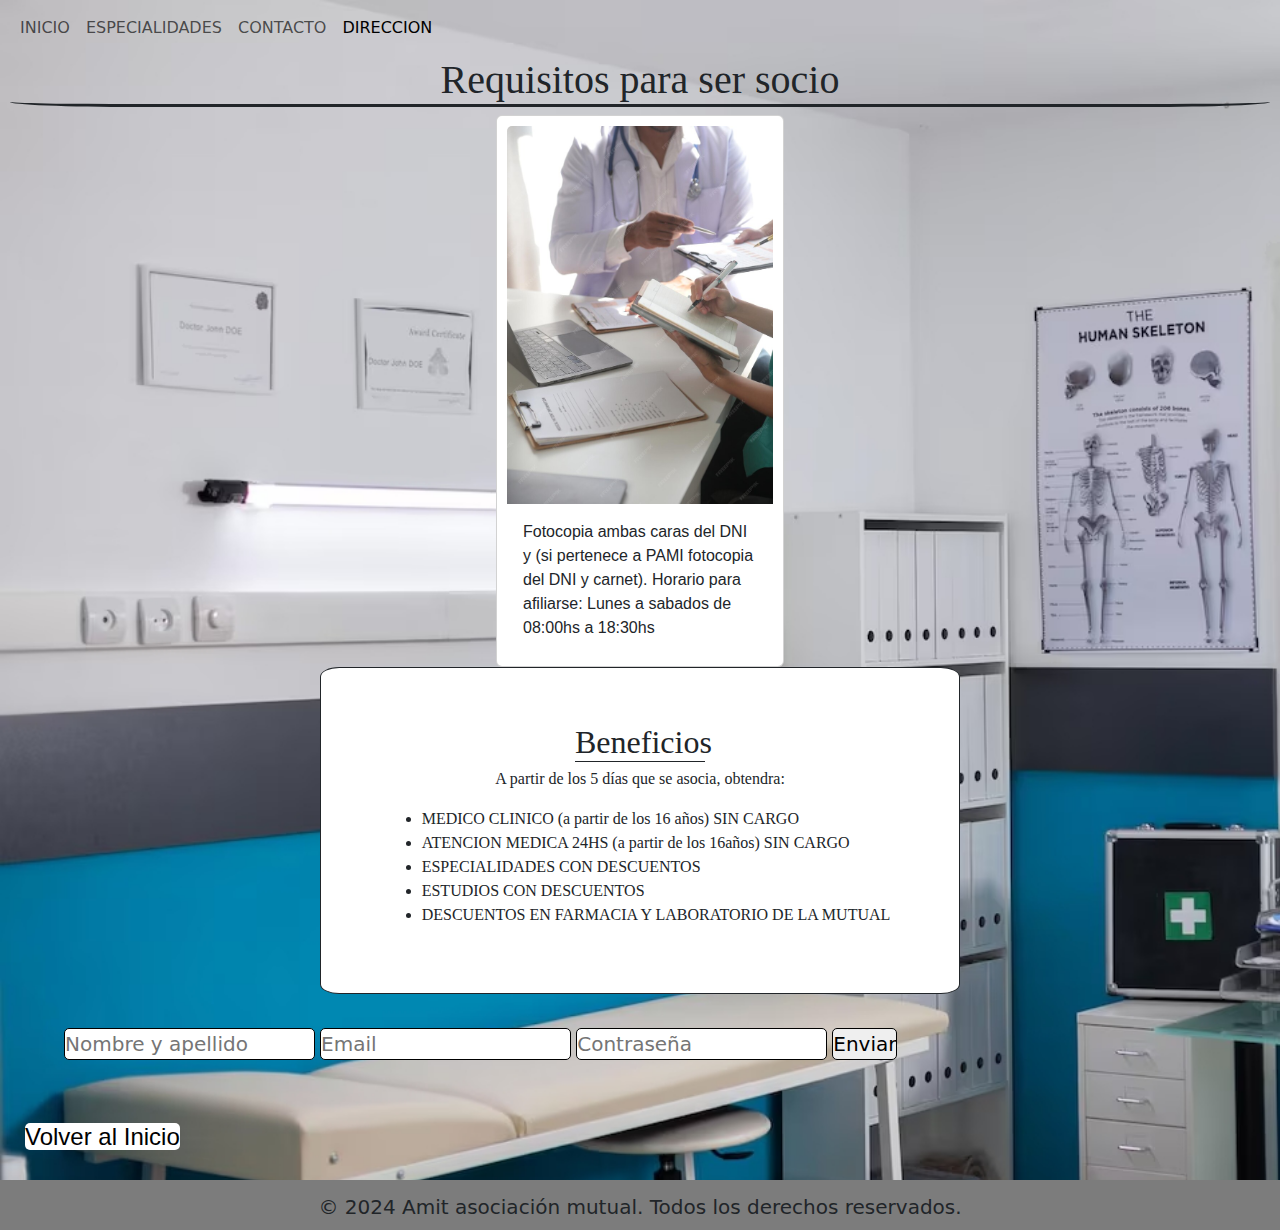
<file: pages/asociarse.html>
<!DOCTYPE html>
<html lang="en">
<head>
    <meta name="viewport" content="width=device-width, initial-scale=1">
    <link rel="stylesheet" href="../css/style.css">
    <link rel="stylesheet" href="../bootstrap/css/bootstrap.min.css">
    <title>Clinica amit</title>
</head>
<body>
    <nav class="navbar navbar-expand-lg bg-body-$colorprimario">
        <div class="container-fluid">
                <button class="navbar-toggler" type="button" data-bs-toggle="collapse" data-bs-target="#navbarNav" aria-controls="navbarNav" aria-expanded="false" aria-label="Toggle navigation">
                    <span class="navbar-toggler-icon"></span>
                </button>
            <div class="collapse navbar-collapse" id="navbarNav">
                <ul class="navbar-nav">
                    <li class="nav-item">
                        <a class="nav-link" href="../index.html">INICIO</a>
                    </li>
                    <li class="nav-item">
                        <a class="nav-link" href="./especialidades.html">ESPECIALIDADES</a>
                    </li>
                    <li class="nav-item">
                        <a class="nav-link" href="./contacto.html">CONTACTO</a>
                    </li>
                    <li class="nav-item">
                        <a class="nav-link active" aria-current="page" href="./direccion.html">DIRECCION</a>
                    </li>
                </ul>
            </div>
        </div>
    </nav>
    <h1>Requisitos para ser socio</h1>
    <div class="card" style="width: 18rem;">
        <img src="../img/asociarse.jpg" class="card-img-top" alt="completar formulario de inscripción">
        <div class="card-body">
            <p class="card-text">Fotocopia ambas caras del DNI y (si pertenece a PAMI fotocopia del DNI y carnet). Horario para afiliarse: Lunes a sabados de 08:00hs a 18:30hs</p>
        </div>
    </div>
    <div class="socios">
        <h2>Beneficios</h2>
        <p>A partir de los 5 días que se asocia, obtendra:</p>
        <ul>
            <li>MEDICO CLINICO (a partir de los 16 años) SIN CARGO</li>
            <li>ATENCION MEDICA 24HS (a partir de los 16años) SIN CARGO</li>
            <li>ESPECIALIDADES CON DESCUENTOS</li>
            <li>ESTUDIOS CON DESCUENTOS</li>
            <li>DESCUENTOS EN FARMACIA Y LABORATORIO DE LA MUTUAL</li>
        </ul>
    </div>
    <main>
        <section>
            <form>
                <input type="text" placeholder="Nombre y apellido">
                <input type="email" placeholder="Email">
                <input type="password" placeholder="Contraseña">
                <input type="submit" value="Enviar">
            </form>
        </section>
    </main>
    <div class="back">
        <a href="../index.html">Volver al Inicio</a>
    </div>
    <footer>
        <p> © 2024 Amit asociación mutual. Todos los derechos reservados.</p>
    </footer>
    <script src="../bootstrap/js/bootstrap.min.js"></script>
</body>
</html>
</file>
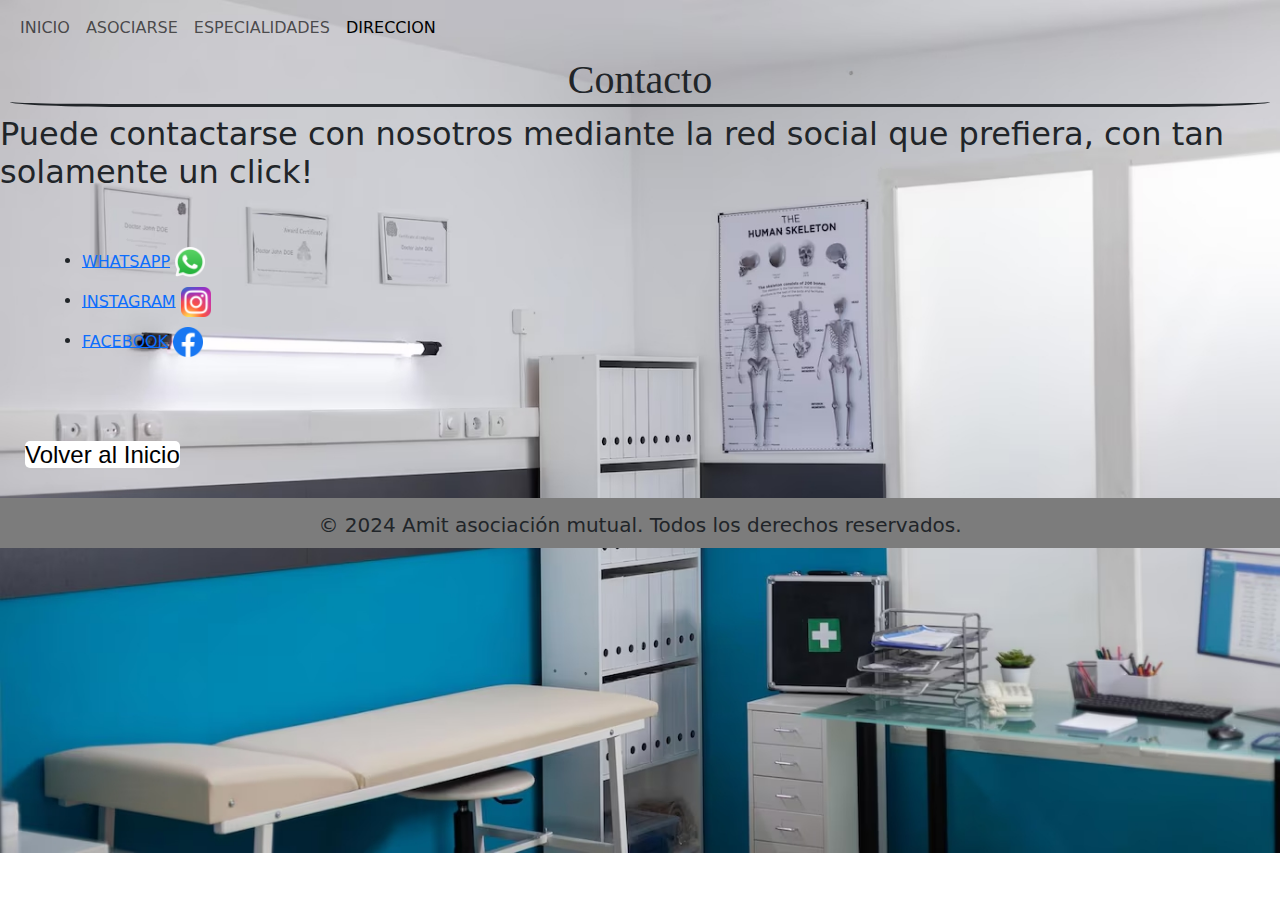
<file: pages/contacto.html>
<!DOCTYPE html>
<html lang="en">
<head>
    <meta name="viewport" content="width=device-width, initial-scale=1">
    <link rel="stylesheet" href="../css/style.css">
    <link rel="stylesheet" href="../bootstrap/css/bootstrap.min.css">
    <title>Clinica Amit</title>
</head>
<body>
    <nav class="navbar navbar-expand-lg bg-body-$colorprimario">
        <div class="container-fluid">
                <button class="navbar-toggler" type="button" data-bs-toggle="collapse" data-bs-target="#navbarNav" aria-controls="navbarNav" aria-expanded="false" aria-label="Toggle navigation">
                    <span class="navbar-toggler-icon"></span>
                </button>
            <div class="collapse navbar-collapse" id="navbarNav">
                <ul class="navbar-nav">
                    <li class="nav-item">
                        <a class="nav-link" href="../index.html">INICIO</a>
                    </li>
                    <li class="nav-item">
                        <a class="nav-link" href="./asociarse.html">ASOCIARSE</a>
                    </li>
                    <li class="nav-item">
                        <a class="nav-link" href="./especialidades.html">ESPECIALIDADES</a>
                    </li>
                    <li class="nav-item">
                        <a class="nav-link active" aria-current="page" href="./direccion.html">DIRECCION</a>
                    </li>
                </ul>
            </div>
        </div>
    </nav>
    <h1>Contacto</h1>
    <h2>Puede contactarse con nosotros mediante la red social que prefiera, con tan solamente un click!</h2>
    <ul class="redes">
        <li><a class="logo" href="https://wa.me/5491123309468" target="_blank">WHATSAPP</a><img src="../img/logos-whatsapp.png" alt=""></li>
        <li><a class="logo" href="https://www.instagram.com/amitclinica/" target="_blank">INSTAGRAM</a><img src="../img/logo-instagram.png" alt=""></li>        
        <li><a class="logo" href="https://www.facebook.com/amitclinica?locale=es_LA" target="_blank">FACEBOOK</a><img src="../img/logos-facebook.png" alt=""></li>
    </ul>
    <div class="back">
        <a href="../index.html">Volver al Inicio</a>
    </div>
        <footer>
        <p> © 2024 Amit asociación mutual. Todos los derechos reservados.</p>
    </footer>
    <script src="../bootstrap/js/bootstrap.min.js"></script>
</body>
</html>
</file>
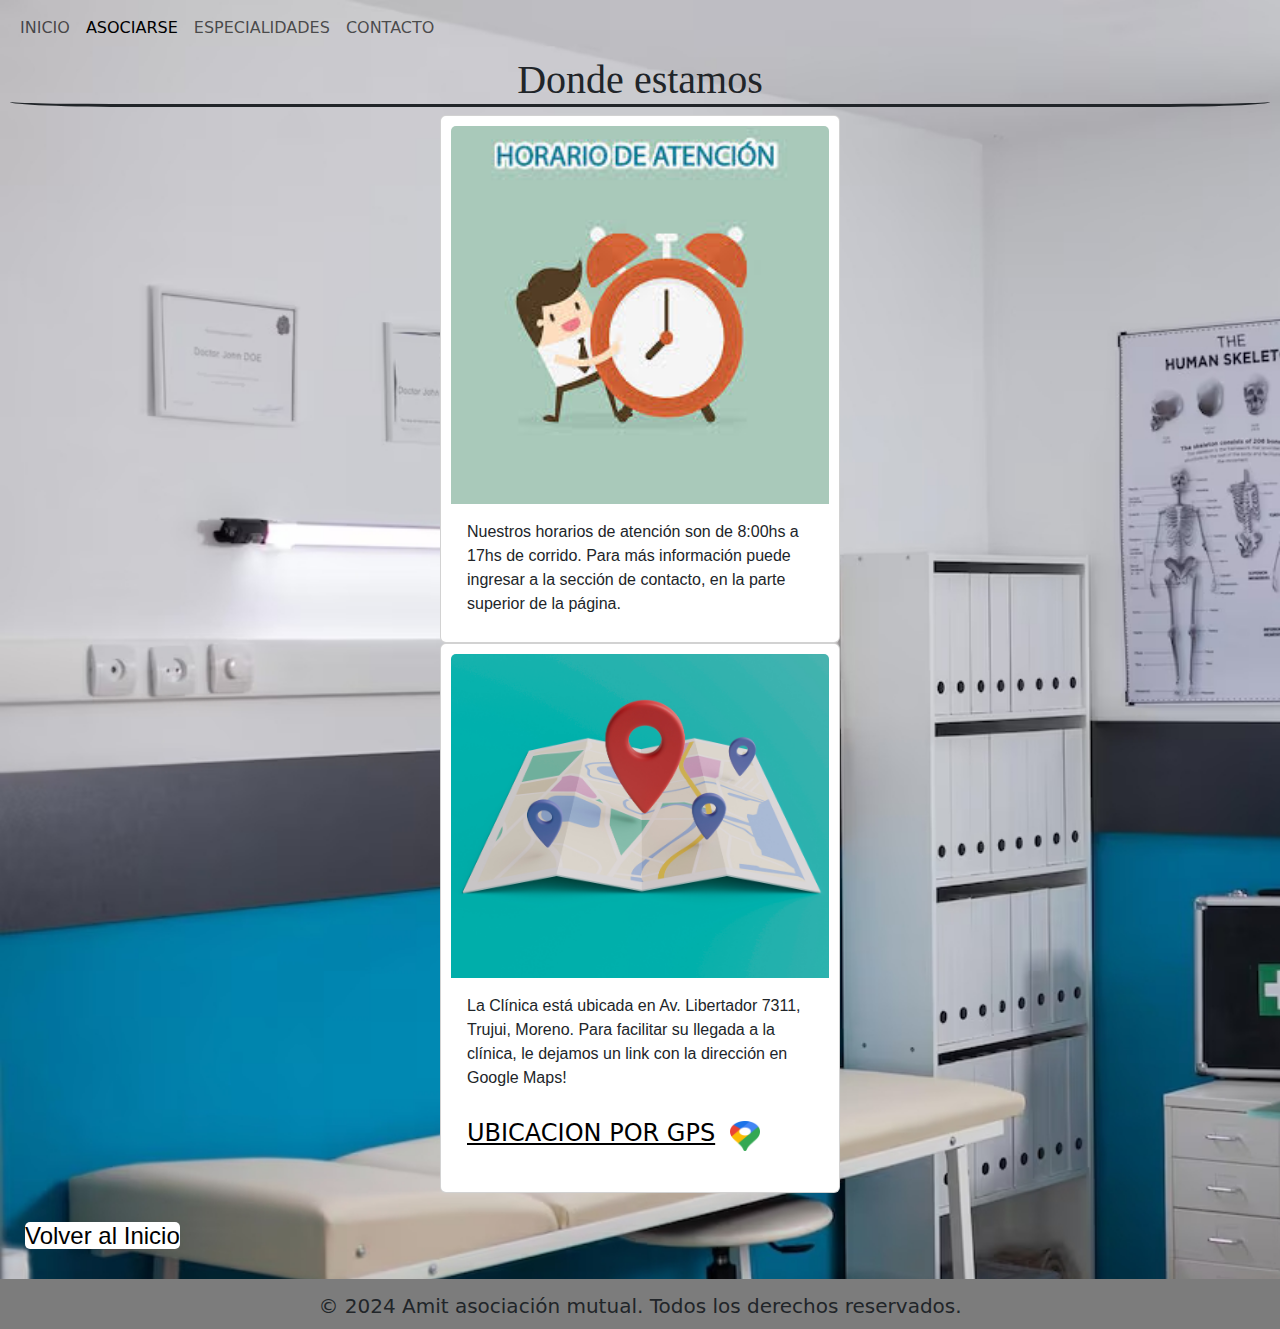
<file: pages/direccion.html>
<!DOCTYPE html>
<html lang="en">
<head>
    <meta name="viewport" content="width=device-width, initial-scale=1">
    <title>Clinica Amit</title>
    <link rel="stylesheet" href="../css/style.css">
    <link rel="stylesheet" href="../bootstrap/css/bootstrap.min.css">
</head>
<body>
    <nav class="navbar navbar-expand-lg bg-body-$colorprimario">
        <div class="container-fluid">
                <button class="navbar-toggler" type="button" data-bs-toggle="collapse" data-bs-target="#navbarNav" aria-controls="navbarNav" aria-expanded="false" aria-label="Toggle navigation">
                    <span class="navbar-toggler-icon"></span>
                </button>
            <div class="collapse navbar-collapse" id="navbarNav">
                <ul class="navbar-nav">
                    <li class="nav-item">
                        <a class="nav-link" href="../index.html">INICIO</a>
                    </li>
                    <li class="nav-item">
                        <a class="nav-link active" aria-current="page" href="./asociarse.html">ASOCIARSE</a>
                    </li>
                    <li class="nav-item">
                        <a class="nav-link" href="./especialidades.html">ESPECIALIDADES</a>
                    </li>
                    <li class="nav-item">
                        <a class="nav-link" href="./contacto.html">CONTACTO</a>
                    </li>
                </ul>
            </div>
        </div>
    </nav>
    <h1>Donde estamos</h1>
    <div class="card">
        <img src="../img/images.jpg" class="card-img-top" alt="horario de atencion">
        <div class="card-body">
            <p class="card-text">Nuestros horarios de atención son de 8:00hs a 17hs de corrido. Para más información puede ingresar a la sección de contacto, en la parte superior de la página.</p>
        </div>
    </div>
    <div class="card">
        <img src="../img/3d-map.jpg" class="card-img-top" alt="imagen 3d de un mapa">
        <div class="card-body">
            <p class="card-text">La Clínica está ubicada en Av. Libertador 7311, Trujui, Moreno. Para facilitar su llegada a la clínica, le dejamos un link con la dirección en Google Maps!</p>
            <a href="https://www.google.com.ar/maps/place/Amit+Cl%C3%ADnica/@-34.5872369,-58.7526137,17z/data=!3m1!4b1!4m6!3m5!1s0x95bc961746349ffd:0x27dc26b7eff2c64e!8m2!3d-34.5872413!4d-58.7500388!16s%2Fg%2F11ph7npdhc?entry=ttu" target="blank">UBICACION POR GPS</a><img class= "img-logo" src="../img/logos-googlemaps.png" alt="logo-gps">
        </div>
    </div>
    <div class="back">
        <a href="../index.html">Volver al Inicio</a>
    </div>
    <footer>
        <p> © 2024 Amit asociación mutual. Todos los derechos reservados. </p>
    </footer>
    <script src="../bootstrap/js/bootstrap.min.js"></script>
</body>
</html>
</file>
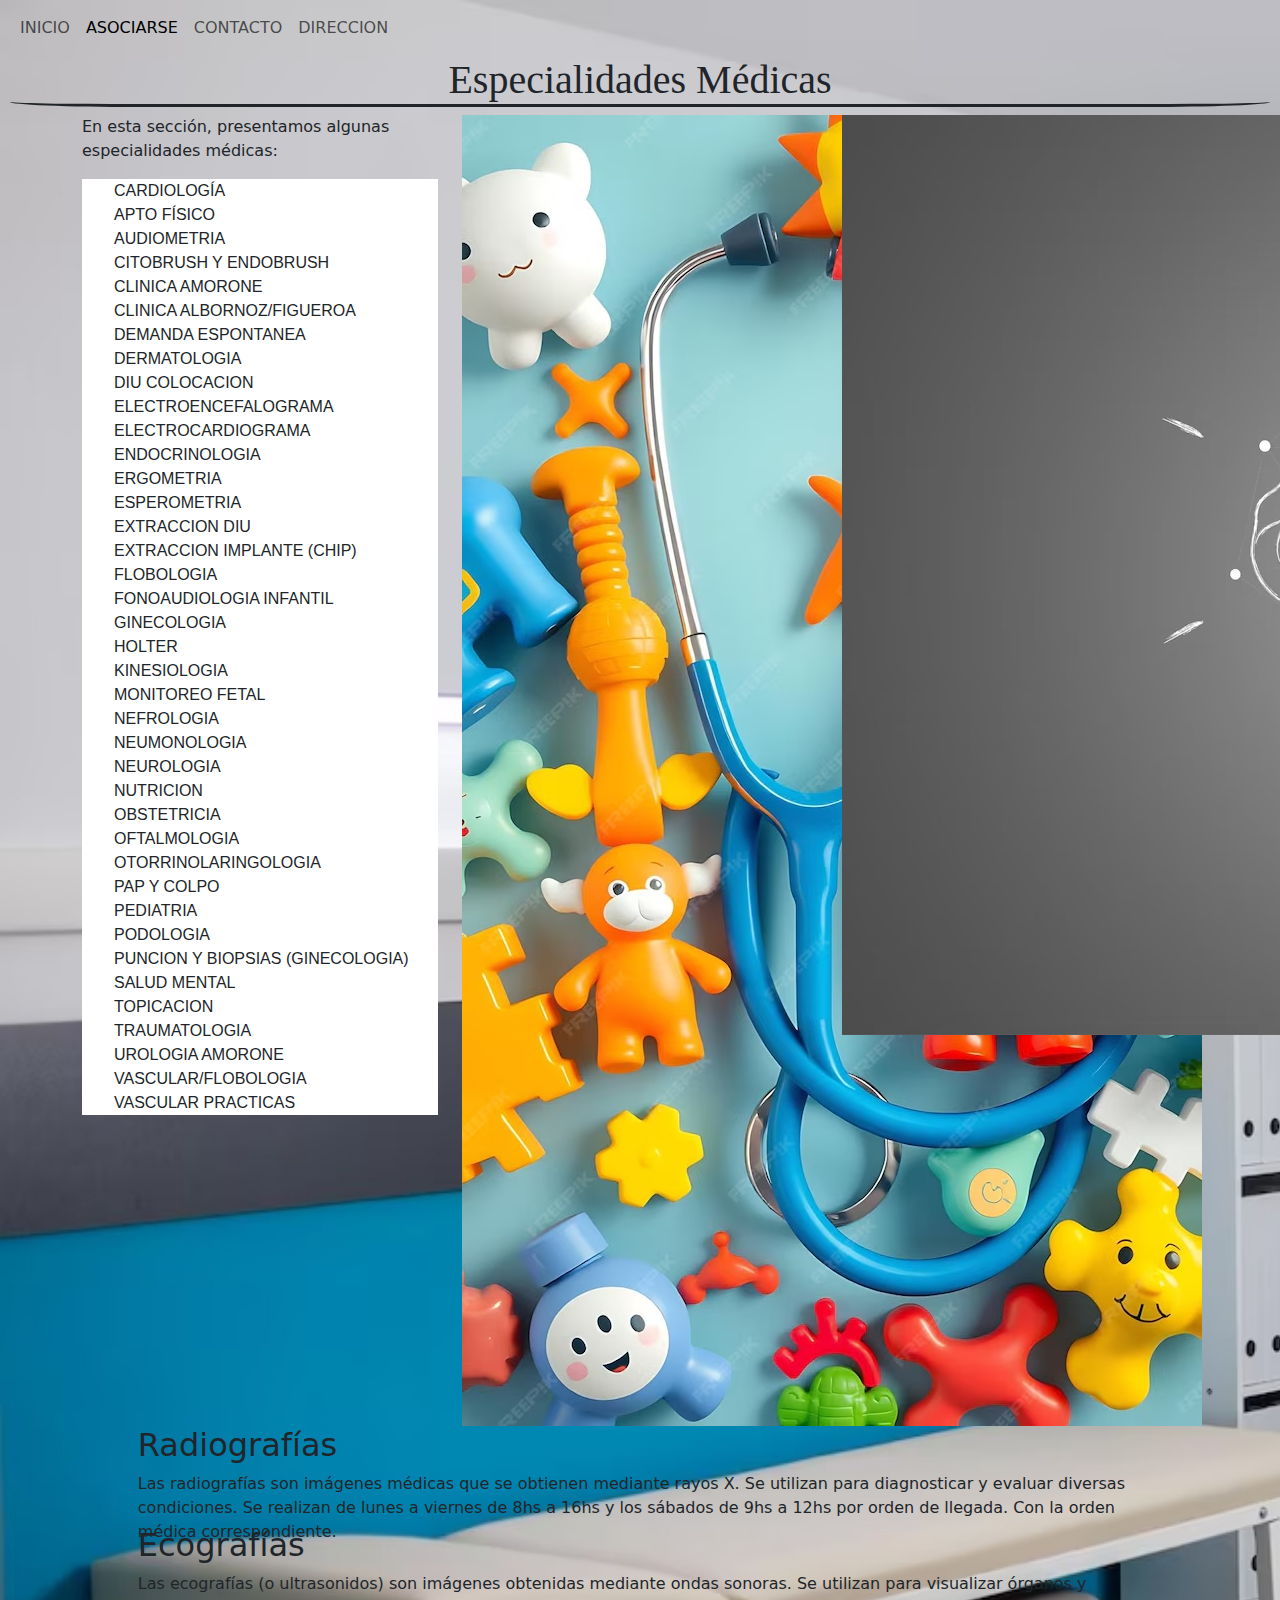
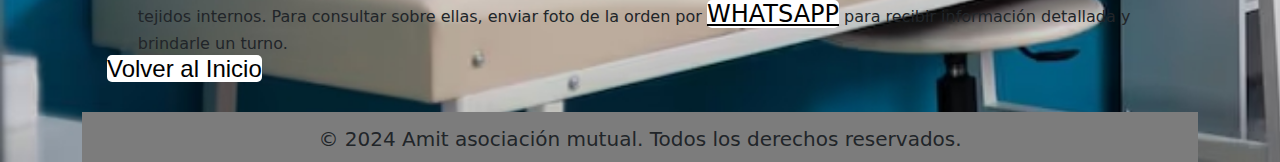
<file: pages/especialidades.html>
<!DOCTYPE html>
<html lang="en">
<head>
    <meta name="viewport" content="width=device-width, initial-scale=1">
    <link rel="stylesheet" href="../css/style.css">
    <link rel="stylesheet" href="../bootstrap/css/bootstrap.min.css">
    <title> Clinica Amit</title>
</head>
<body>
    <nav class="navbar navbar-expand-lg bg-body-$colorprimario">
        <div class="container-fluid">
                <button class="navbar-toggler" type="button" data-bs-toggle="collapse" data-bs-target="#navbarNav" aria-controls="navbarNav" aria-expanded="false" aria-label="Toggle navigation">
                    <span class="navbar-toggler-icon"></span>
                </button>
            <div class="collapse navbar-collapse" id="navbarNav">
                <ul class="navbar-nav">
                    <li class="nav-item">
                        <a class="nav-link" href="../index.html">INICIO</a>
                    </li>
                    <li class="nav-item">
                        <a class="nav-link active" aria-current="page" href="./asociarse.html">ASOCIARSE</a>
                    </li>
                    <li class="nav-item">
                        <a class="nav-link" href="./contacto.html">CONTACTO</a>
                    </li>
                    <li class="nav-item">
                        <a class="nav-link" href="./direccion.html">DIRECCION</a>
                    </li>
                </ul>
            </div>
        </div>
    </nav>
    <h1>Especialidades Médicas</h1>
    <div class="container">
        <div class="row">
            <div class="col-sm-4">
                <div class="texto-columna">
                    <p>En esta sección, presentamos algunas especialidades médicas:</p>
                    <ul class="todas-especialidades">
                        <li>CARDIOLOGÍA</li>
                        <li>APTO FÍSICO</li>
                        <li>AUDIOMETRIA</li>
                        <li>CITOBRUSH Y ENDOBRUSH</li>
                        <li>CLINICA AMORONE</li>
                        <li>CLINICA ALBORNOZ/FIGUEROA</li>
                        <li>DEMANDA ESPONTANEA</li>
                        <li>DERMATOLOGIA</li>
                        <li>DIU COLOCACION</li>
                        <li>ELECTROENCEFALOGRAMA</li>
                        <li>ELECTROCARDIOGRAMA</li>
                        <li>ENDOCRINOLOGIA</li>
                        <li>ERGOMETRIA</li>
                        <li>ESPEROMETRIA</li>
                        <li>EXTRACCION DIU</li>
                        <li>EXTRACCION IMPLANTE (CHIP)</li>
                        <li>FLOBOLOGIA</li>
                        <li>FONOAUDIOLOGIA INFANTIL</li>
                        <li>GINECOLOGIA</li>
                        <li>HOLTER</li>
                        <li>KINESIOLOGIA</li>
                        <li>MONITOREO FETAL</li>
                        <li>NEFROLOGIA</li>
                        <li>NEUMONOLOGIA</li>
                        <li>NEUROLOGIA</li>
                        <li>NUTRICION</li>
                        <li>OBSTETRICIA</li>
                        <li>OFTALMOLOGIA</li>
                        <li>OTORRINOLARINGOLOGIA</li>
                        <li>PAP Y  COLPO</li>
                        <li>PEDIATRIA</li>
                        <li>PODOLOGIA</li>
                        <li>PUNCION Y BIOPSIAS (GINECOLOGIA)</li>
                        <li>SALUD MENTAL</li>
                        <li>TOPICACION</li>
                        <li>TRAUMATOLOGIA</li>
                        <li>UROLOGIA AMORONE</li>
                        <li>VASCULAR/FLOBOLOGIA</li>
                        <li>VASCULAR PRACTICAS</li>
                    </ul>
                </div>
            </div>
            <div class="col-sm-8">
                <!-- Contenido de la segunda columna -->
                <!-- Dividimos esta columna en dos filas -->
                <div class="row">
                    <div class="col-sm-6">
                        <img class="imagen-pediatria" src="../img/pediatria.jpg" alt="imagen de juguetes para niños en consultorio pediatrico">
                    </div>
                    <div class="col-sm-6">
                        <img class="imagen-psicologia" src="../img/psicologia.jpg" alt="imagen de una mano con un dibujo de un cerebro, en la especialidad de psicologia">
                </div>
            </div>
        </div>
    </div>
    <section class="radiografias">
        <h2>Radiografías</h2>
        <p>Las radiografías son imágenes médicas que se obtienen mediante rayos X. Se utilizan para diagnosticar y evaluar diversas condiciones. Se realizan de lunes a viernes de 8hs a 16hs y los sábados de 9hs a 12hs por orden de llegada. Con la orden médica correspondiente.</p>
    </section>
    <section class="ecografias">
        <h2>Ecografías</h2>
        <p>Las ecografías (o ultrasonidos) son imágenes obtenidas mediante ondas sonoras. Se utilizan para visualizar órganos y tejidos internos. Para consultar sobre ellas, enviar foto de la orden por <a href="https://wa.me/5491123309468" target="_blank">WHATSAPP</a> para recibir información detallada y brindarle un turno.</p>
    </section>
    <div class="back">
    <a href="../index.html">Volver al Inicio</a>
    </div>
    <footer>
        <p> © 2024 Amit asociación mutual. Todos los derechos reservados. </p>
    </footer>
    <script src="../bootstrap/js/bootstrap.min.js"></script>
</body>
</html>
</file>
<file: css/style.css>
* {
  margin: 0;
  padding: 0;
}

body {
  background-image: url(../img/consultorio.jpg);
  background-size: cover;
  background-repeat: no-repeat;
}

h1 {
  font-size: 50px;
  font-family: Georgia;
  text-align: center;
  border-bottom: solid;
  border-radius: 10%;
  margin: 10px;
}

.introduccion {
  font-family: sans-serif;
  width: 70%;
  padding: 10px;
  margin: 0 auto;
  display: flex;
  flex-direction: column;
  align-items: center;
  font-weight: 700;
}

.lineargradient {
  background-image: linear-gradient(to bottom, white, gray);
  max-width: 800px;
  margin: 0 auto;
  padding: 20px;
  border-radius: 5px;
}

.section {
  font-family: sans-serif;
  width: auto;
  display: flex;
  flex-direction: column;
  justify-content: center;
  align-items: center;
}
.section h2 {
  background: white;
  font-family: sans-serif;
  font-size: 55px;
  text-align: center;
  padding-left: 20px;
  margin: 10px;
  border-radius: 3px;
}

.parrafo-section {
  background: white;
  font-size: 15px;
  line-height: 1.6;
  border-radius: 3px;
}

.image-container img {
  max-width: 45%;
  height: 300px;
  display: block;
  margin: 5px auto;
  border-radius: 5px;
}

.back {
  font-size: 20px;
  padding: 25px;
}

footer {
  background-color: #7c7c7c;
  font-size: 20px;
  min-height: 50px;
  display: flex;
  align-items: center;
  justify-content: center;
  width: 100%;
  height: 30px;
  padding-top: 20px;
}

.requisitos {
  font-size: 20px;
  width: 100%;
  height: 70px;
  text-align: center;
  padding-top: 40px;
  border-radius: 3%;
}

.socios {
  background-color: white;
  font-family: Georgia, "Times New Roman", Times, serif;
  width: 50%;
  display: flex;
  flex-direction: column;
  justify-content: center;
  align-items: center;
  padding: 50px;
  border: solid 1px;
  border-radius: 3%;
  margin: auto;
}
.socios h2 {
  margin: 5px;
  border-bottom: solid 1px;
  width: 130px;
}
.socios h2 p {
  font-size: 20px;
  font-family: Verdana, Geneva, Tahoma, sans-serif;
  margin: 5px;
}
.socios h2 p li {
  padding-left: 20px;
  margin: 10px;
}

section {
  height: 100px;
  width: 90%;
  align-content: center;
  margin: auto;
}
section input {
  font-size: 20px;
  border: solid 1px;
  border-radius: 5px;
}

.back a {
  color: black;
  font-family: Impact, Haettenschweiler, "Arial Narrow Bold", sans-serif;
  text-decoration: none;
}

.card {
  width: 25rem;
  height: 25rem;
  padding: 10px;
  margin: 0 auto;
  display: flex;
  flex-direction: column;
  align-items: center;
}

.card-img-top {
  width: 50%;
}

.card-text {
  font-family: sans-serif;
}

.img-logo {
  max-width: 30px;
  height: auto;
  border-radius: 4px;
  text-decoration: none;
  margin: 15px;
}

div a {
  color: black;
  font-size: x-large;
  background-color: white;
  border-radius: 5px;
}

.redes {
  display: flex;
  flex-direction: column;
  margin: 50px;
}
.redes img {
  max-width: 30px;
  height: auto;
  border-radius: 4px;
  text-decoration: none;
  margin: 5px;
}

ul.todas-especialidades {
  list-style-type: none;
  font-family: sans-serif;
  background-color: white;
}

/*# sourceMappingURL=style.css.map */
</file>
